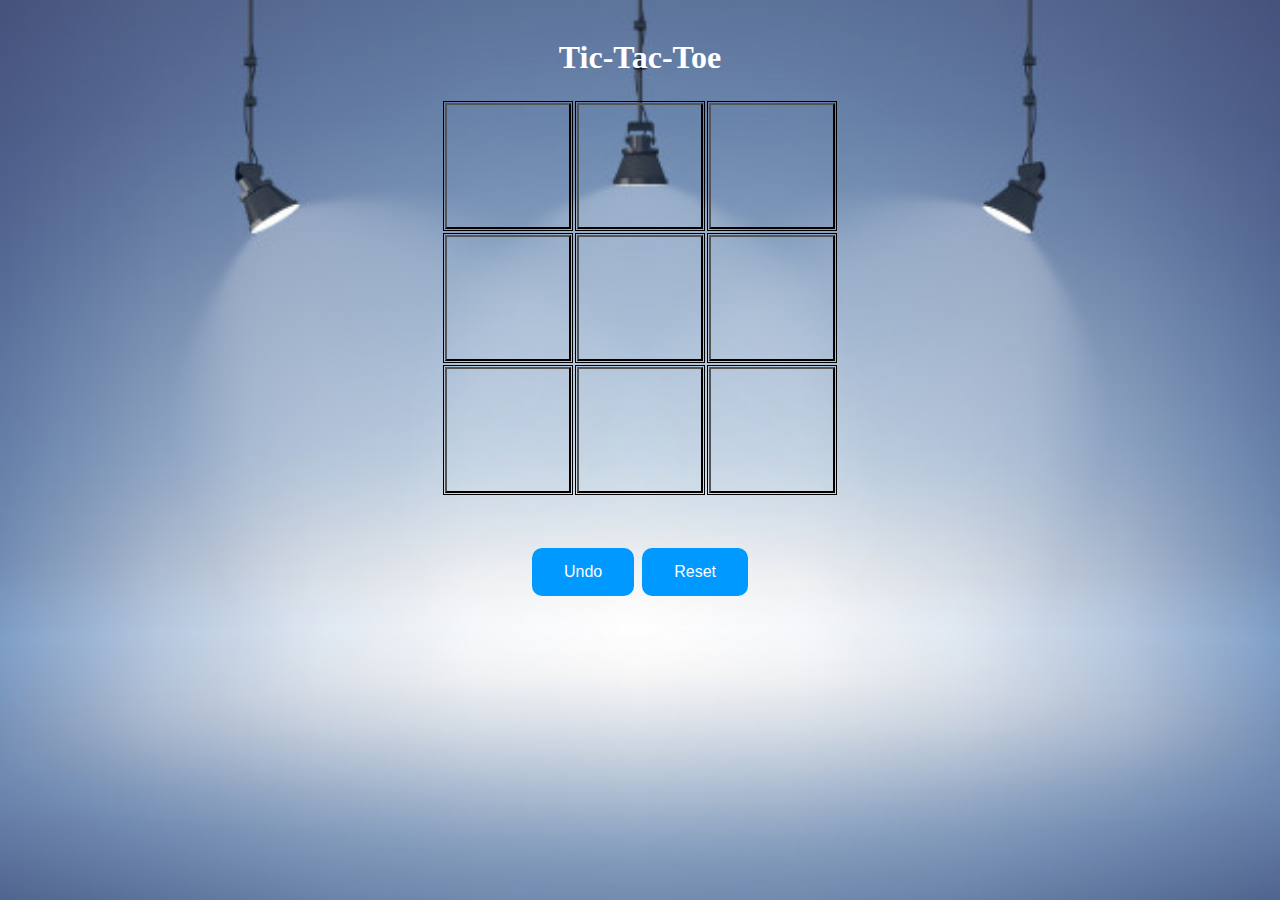
<file: index.html>
<!DOCTYPE html>
<html lang="en">
<head>
    <meta charset="UTF-8">
    <meta name="viewport" content="width=device-width, initial-scale=1.0">
    <meta http-equiv="X-UA-Compatible" content="ie=edge">
    <link rel="stylesheet" href="style.css">
    <title>Tic-Tac-Toe</title>
</head>

<body class="top">
    <div class="container">
        <h1 id="Tic-Tac-Toe">Tic-Tac-Toe</h1>
        <table>
                <tbody>
                <tr>
                <td><button class="btn-group"id="myBtn" onclick="play(this,1);">&nbsp;</button></td>
                <td><button class="btn-group"id="myBtn" onclick="play(this,2);">&nbsp;</button></td>
                <td><button class="btn-group" id="myBtn"onclick="play(this,4);">&nbsp;</button></td>
                </tr>
                <tr>
                <td><button class="btn-group" id="myBtn" onclick="play(this,8);">&nbsp;</button></td>
                <td><button class="btn-group" id="myBtn" onclick="play(this,16);">&nbsp;</button></td>
                <td><button class="btn-group" id="myBtn" onclick="play(this,32);">&nbsp;</button></td>
                </tr>
                <tr>
                <td><button class="btn-group" id="myBtn" onclick="play(this,64);">&nbsp;</button></td>
                <td><button class="btn-group" id="myBtn" onclick="play(this,128);">&nbsp;</button></td>
                <td><button class="btn-group" id="myBtn" onclick="play(this,256);">&nbsp;</button></td>
                </tr>
                </tbody>
                </table>
        <div class="btn-options">
            <input type="button" class="bottombutton " onclick="undo()" value="Undo" />
            <input type="reset"  class="bottombutton " onclick="reset()" value="Reset" />
        </div>
    </div> <div id="myModal" class="modal">
    <div class="modal-content  modalImage">
       <span class="close">&times;</span>
       <p id="msg"></p>
    <p>Do you want to play again</p>
    <div class="btn-options">
        <input type="reset"  class="bottombutton " onclick="reset()" value="Play" />
       </div>

  </div>

</div>

 
        <script src="tictactoe.js"></script>
    
</body>
</html>
</file>
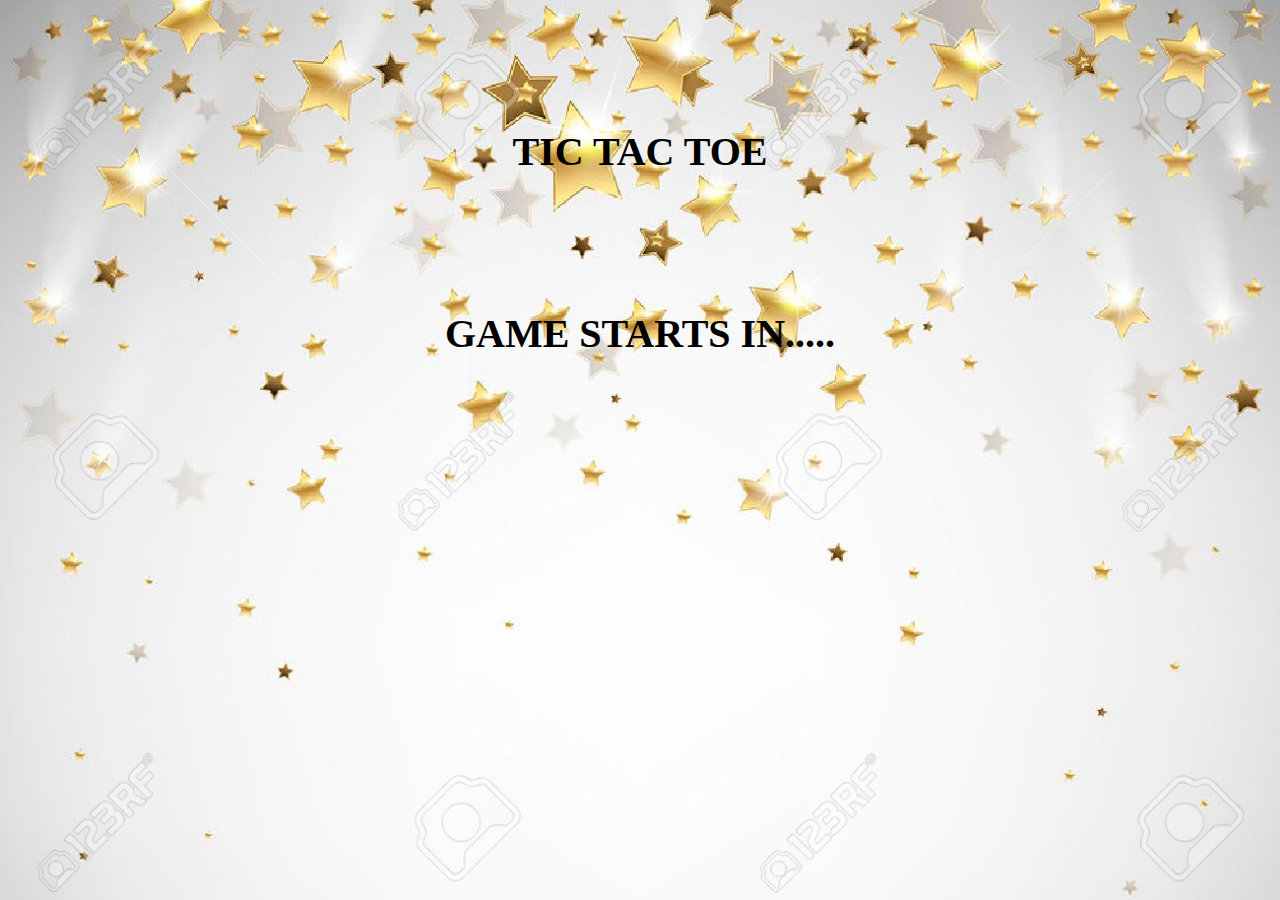
<file: index1.html>
<!DOCTYPE html>
<html lang="en">
<head>
    <meta charset="UTF-8">
    <meta name="viewport" content="width=device-width, initial-scale=1.0">
    <meta http-equiv="X-UA-Compatible" content="ie=edge">
    <link rel="stylesheet" href="style.css">
    <title>Tic-Tac-Toe</title>
</head>

<body class="firstImage">


<h1 class="heading">TIC TAC TOE<br/></h1>
<h1 class="gameStarts">GAME STARTS IN.....<br/>
<div id="some_div"></div></h1>


<script>
var timeLeft = 5;
var elem = document.getElementById('some_div');
var timerId = setInterval(countdown, 1000);

function countdown() {
    if (timeLeft == -1) {
        clearTimeout(timerId);
        
    } else {
        elem.innerHTML = timeLeft;
        timeLeft--;
    }
}
setTimeout(function(){
       window.location.href = 'index.html';
    }, 7000);

</script>

</body>
</html>
</file>
<file: style.css>
@media screen and (max-width: 534px) {  
    table{
        width:300px;
        height:300px;
        border:1px solid transparent;
        margin: 1em auto;
    }
    .container{
        margin:40px;
        text-align: center;
        
    }
    .btn-options{
        margin-top:40px;
        align-content: center;
          }  
         
          input[type="button"] {
            background:#0099ff;
        }
        
        input[type="button"]:hover {
            background:#ff0000;
        }
        input[type="reset"] {
            background:#0099ff;
        }
        
        input[type="reset"]:hover {
            background:#ff0000;
        }
        
    .top{
        background-image: url("secondimg.jpg");
        background-repeat:no-repeat;
        background-size:cover;
        
  
     
      }  
}
@media screen and (min-width: 535px) {
table{
    width:400px;
    height:400px;
    border:1px solid transparent;
    margin: 1em auto;
}
.container{
    margin:auto;
    text-align: center;
    width: 60%;
    height:615px;
    padding: 10px;
}
.btn-options{
    padding: 30px;
    align-content: center;
}
input[type="button"] {
    background:#0099ff;
}

input[type="button"]:hover {
    background:#ff0000;
}
input[type="reset"] {
    background:#0099ff;
}

input[type="reset"]:hover {
    background:#ff0000;
}
.top{
    background-image: url("secondimg.jpg");
    background-repeat:no-repeat;
    background-size:cover;
 
  }
}
tr{
    border:1px solid black;
}
td{
    border:1px solid black;
}
.btn-group {
    background-color: transparent;/* Green background */
    
    width: 100%;
    height:100%;
    color: white; /* White text */
    padding: 10px 24px; /* Some padding */
    cursor: pointer; /* Pointer/hand icon */
    float: left; /* Float the buttons side by side */
    
}
.options{
    margin-left: 10px;
}
.firstpage{
 background-image: url("secondimg.jpg");
    background-repeat:no-repeat;
    background-size:cover;
}
.gameStarts{
  margin-top: 135px;
    text-align: center;
    font-size: 40px;

}
.heading{
	margin-top: 128px;
	 text-align: center;
   	 font-size: 40px;
}
.bottombutton {
    background-color: #4CAF50;
    border: none;
    color: white;
    padding: 15px 32px;
    text-align: center;
    text-decoration: none;
    display: inline-block;
    font-size: 16px;
    margin: 4px 2px;
    cursor: pointer;
    border-radius:10px
}

.modal {
    display: none; /* Hidden by default */
    position: fixed; /* Stay in place */
    z-index: 1; /* Sit on top */
    padding-top: 100px; /* Location of the box */
    left: 0;
    top: 0;
    width: 100%; /* Full width */
    height: 100%; /* Full height */
    overflow: auto; /* Enable scroll if needed */
    background-color: rgb(0,0,0); /* Fallback color */
    background-color: rgba(0,0,0,0.4); /* Black w/ opacity */
}

.modal-content {
    background-color: #fefefe;
    margin: auto;
    padding: 20px;
    border: 1px solid #888;
    width: 80%;
 text-align: center;
    font-size: 41px;
height: 60%;

}

.close {
    color: #aaaaaa;
    float: right;
    font-size: 28px;
    font-weight: bold;
}

.close:hover,
.close:focus {
    color: #000;
    text-decoration: none;
    cursor: pointer;
}
.firstImage{
	background-image: url("firstimg.jpg");
        background-repeat:no-repeat;
        background-size:cover;
}
.modalImage{
	background-image: url("winnerimg.jpg");
        background-repeat:no-repeat;
        background-size:cover;
}
#Tic-Tac-Toe{
    color: white;
}
</file>
